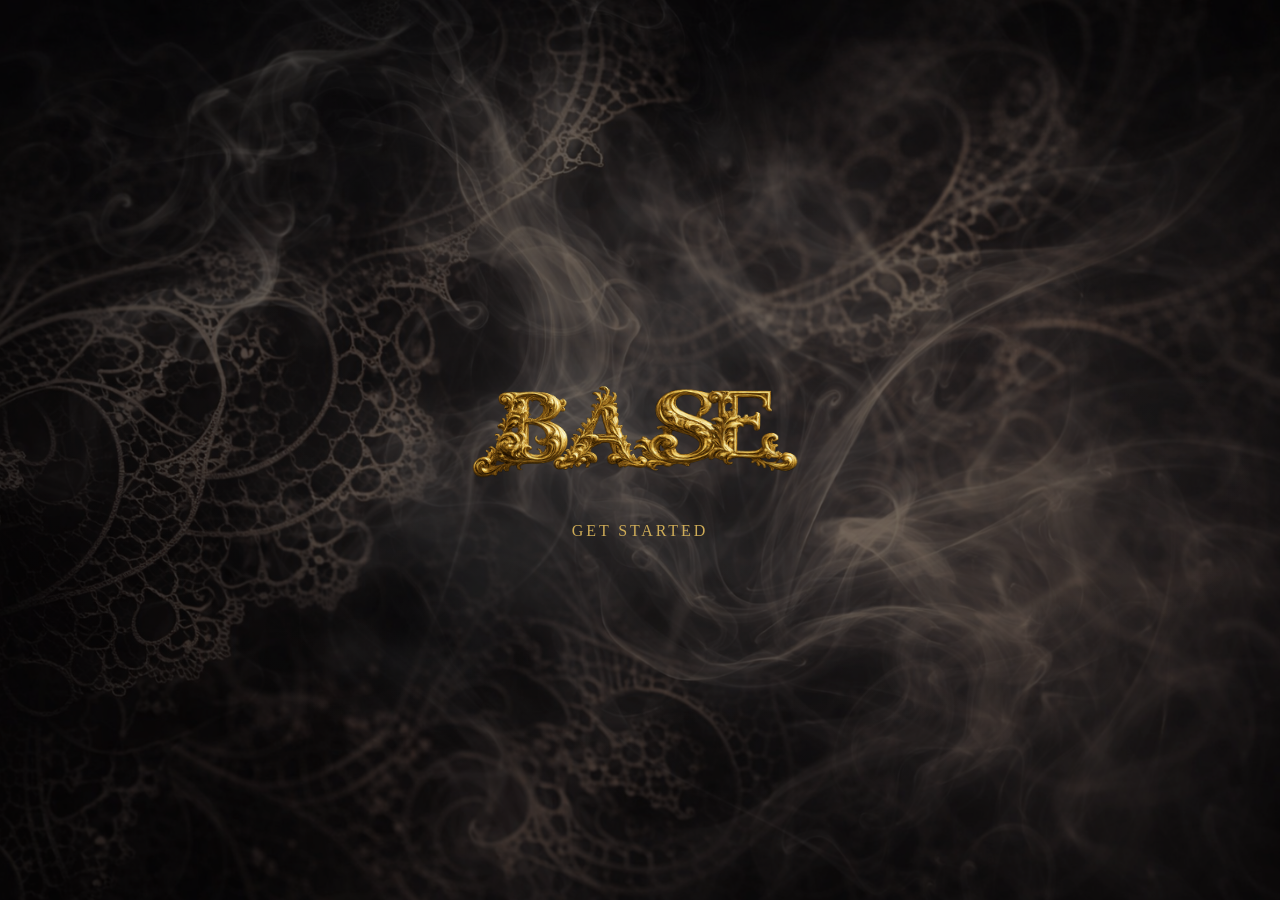
<file: index.html>
<!doctype html>
<html lang="en">
  <head>
    <meta charset="UTF-8" />
    <meta name="viewport" content="width=device-width, initial-scale=1.0" />
    <meta name="theme-color" content="#050507" />
    <title>BASE</title>

    <link rel="stylesheet" href="/styles.css?v=20260126-final6" />

    <!-- Preload (prevents flash / broken icons) -->
    <link rel="preload" as="image" href="/assets/base/b.png" />
    <link rel="preload" as="image" href="/assets/base/a.png" />
    <link rel="preload" as="image" href="/assets/base/s.png" />
    <link rel="preload" as="image" href="/assets/base/e.png" />
  </head>

  <body class="preload">
    <main class="hero">
      <div class="hero-inner">
        <div class="logo" aria-label="BASE">
          <div class="slot" style="--delay:0ms;   --x0:-330px; --x1:-120px; --y:6px;">
            <img class="glyph" src="/assets/base/b.png" alt="B" width="96" height="96" decoding="async" loading="eager" />
          </div>

          <div class="slot" style="--delay:180ms; --x0:-110px; --x1:-40px;">
            <img class="glyph" src="/assets/base/a.png" alt="A" width="96" height="96" decoding="async" loading="eager" />
          </div>

          <div class="slot" style="--delay:360ms; --x0:110px;  --x1:40px;">
            <img class="glyph" src="/assets/base/s.png" alt="S" width="96" height="96" decoding="async" loading="eager" />
          </div>

          <div class="slot" style="--delay:540ms; --x0:318px;  --x1:108px; --s:1.065;">
            <img class="glyph" src="/assets/base/e.png" alt="E" width="96" height="96" decoding="async" loading="eager" />
          </div>
        </div>

        <!-- ✅ Safari-safe: real navigation to ornate home (/app/) -->
        <button class="cta" type="button" id="goApp">Get Started</button>
      </div>
    </main>

    <script>
      (function () {
        const images = Array.from(document.querySelectorAll(".glyph"));

        const waitForImg = (img) => {
          if (img.complete && img.naturalWidth > 0) return Promise.resolve();
          if (img.decode) return img.decode().catch(() => {});
          return new Promise((resolve) => {
            img.onload = img.onerror = resolve;
          });
        };

        Promise.all(images.map(waitForImg)).then(() => {
          document.body.classList.add("ready");
          document.body.classList.remove("preload");
        });

        // ✅ Prevent Safari weird “reload same doc” / double-tap issues
        const btn = document.getElementById("goApp");
        let navigating = false;

        if (btn) {
          btn.addEventListener("click", () => {
            if (navigating) return;
            navigating = true;

            // visual tiny feedback (no style change, just disables re-click)
            btn.setAttribute("disabled", "disabled");

            // hard navigate to ornate home
            window.location.href = "/app/";
          });
        }
      })();
    </script>
  </body>
</html>
</file>
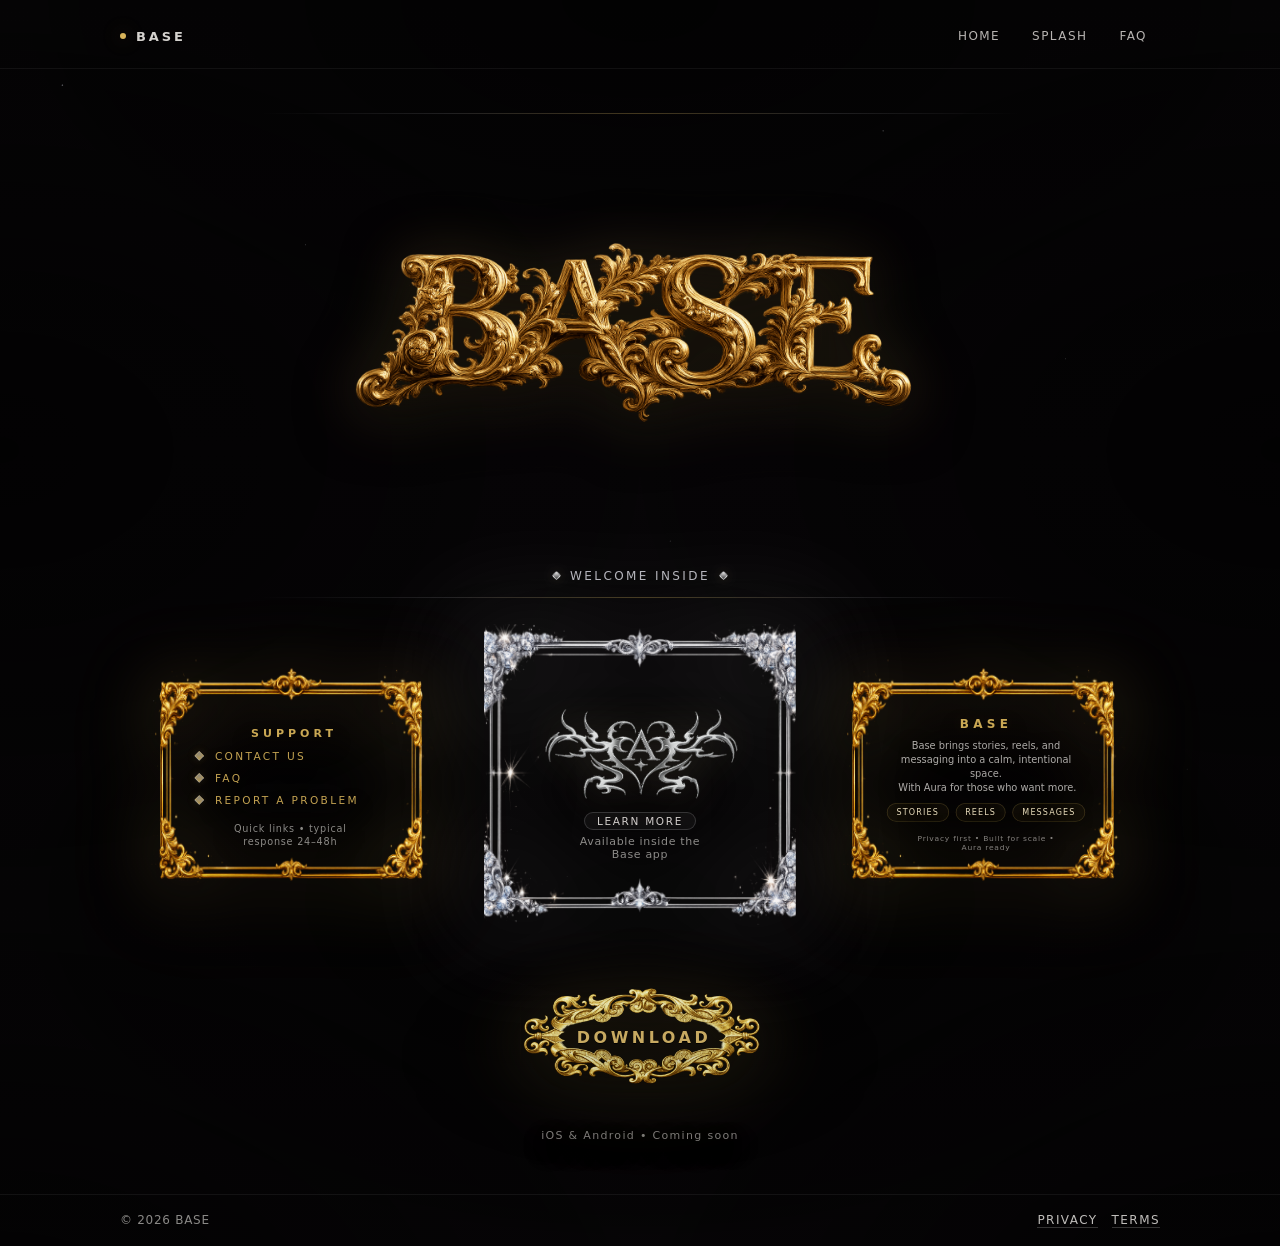
<file: app/index.html>
<!-- app/index.html -->
<!doctype html>
<html lang="en">
<head>
  <meta charset="utf-8" />
  <meta name="viewport" content="width=device-width, initial-scale=1" />
  <title>BASE — Inside</title>
  <link rel="stylesheet" href="/app.css" />

  <!-- ✅ Cursor preload (matches app.css assets) -->
  <link rel="preload" as="image" href="/assets/cursors/cursor-base-gold-32.png" />
  <link rel="preload" as="image" href="/assets/cursors/cursor-base-gold-64.png" />
</head>

<body>
  <div class="wrap">
    <header class="top">
      <div class="top-inner">
        <a class="brand" href="/app/" aria-label="BASE Home">
          <span class="brand-dot" aria-hidden="true"></span>
          <span class="brand-text">BASE</span>
        </a>

        <nav class="nav" aria-label="Primary">
          <a href="/app/">HOME</a>
          <a href="/">SPLASH</a>
          <a href="/pages/support/faq.html">FAQ</a>
        </nav>
      </div>
    </header>

    <main class="content">
      <section class="mast">
        <div class="mast-inner">
          <div class="orn-rule" aria-hidden="true"></div>

          <div class="wordmark-wrap" aria-label="BASE">
            <img class="wordmark" src="/assets/base-wordmark.png" alt="BASE" />
          </div>

          <div class="subline">
            <span class="gem" aria-hidden="true"></span>
            <span class="subline-text">WELCOME INSIDE</span>
            <span class="gem" aria-hidden="true"></span>
          </div>

          <div class="orn-rule" aria-hidden="true"></div>
        </div>
      </section>

      <div class="grid">
        <!-- SECTION 01 — Support Links -->
        <div class="card card--gold">
          <div class="card-frame" aria-hidden="true"></div>

          <nav class="section01" aria-label="Support links">
            <ul class="section01-list">
              <li>
                <a class="section01-a"
                   href="mailto:support@baseofficial.net?subject=Base%20Support">
                  CONTACT US
                </a>
              </li>

              <li>
                <a class="section01-a" href="/pages/support/faq.html">FAQ</a>
              </li>

              <li>
                <a class="section01-a"
                   href="mailto:support@baseofficial.net?subject=Base%20Bug%20Report">
                  REPORT A PROBLEM
                </a>
              </li>
            </ul>
          </nav>
        </div>

        <!-- 🌑 AURA HERO (homepage only, no text block) -->
        <div class="card card--diamond card--aura">
          <div class="card-frame" aria-hidden="true"></div>

          <div class="aura-hero">
            <div class="aura-mark-wrap" aria-hidden="true">
              <img
                class="aura-mark"
                src="/assets/aura/aura-mark.png"
                alt="Aura"
                onerror="this.style.display='none'"
              />
            </div>

            <div class="aura-actions">
              <!-- ✅ FIX: point to the real file -->
              <a class="btn btn--ghost" id="auraLearnMore" href="/pages/aura/index.html">
                LEARN MORE
              </a>
            </div>

            <div class="aura-footnote">
              Available inside the Base app
            </div>
          </div>
        </div>

        <!-- SECTION 03 — Base Platform -->
        <div class="card card--gold">
          <div class="card-frame" aria-hidden="true"></div>

          <section class="section03" aria-label="Base platform overview">
            <div class="section03-eyebrow">BASE</div>

            <p class="section03-copy">
              Base brings stories, reels, and messaging into a calm, intentional space.
              <span class="section03-keep">With Aura for those who want more.</span>
            </p>

            <div class="section03-pills">
              <span class="section03-pill">STORIES</span>
              <span class="section03-pill">REELS</span>
              <span class="section03-pill">MESSAGES</span>
            </div>

            <div class="section03-foot">
              Privacy first • Built for scale • Aura ready
            </div>
          </section>
        </div>
      </div>

      <!-- DOWNLOAD -->
      <div class="download-wrap" aria-label="Download Base">
        <a
          class="download-btn"
          href="https://baseofficial.net"
          target="_blank"
          rel="noopener noreferrer"
        >
          <span class="download-label">DOWNLOAD BASE</span>
        </a>

        <div class="download-sub">
          iOS & Android • Coming soon
        </div>
      </div>
    </main>

    <footer class="footer">
      <div class="footer-inner">
        <div class="fine">© <span id="y"></span> BASE</div>
        <div class="links">
          <a href="/privacy.html">PRIVACY</a>
          <a href="/terms.html">TERMS</a>
        </div>
      </div>
    </footer>
  </div>

  <script>
    document.getElementById("y").textContent = new Date().getFullYear();
  </script>
</body>
</html>
</file>
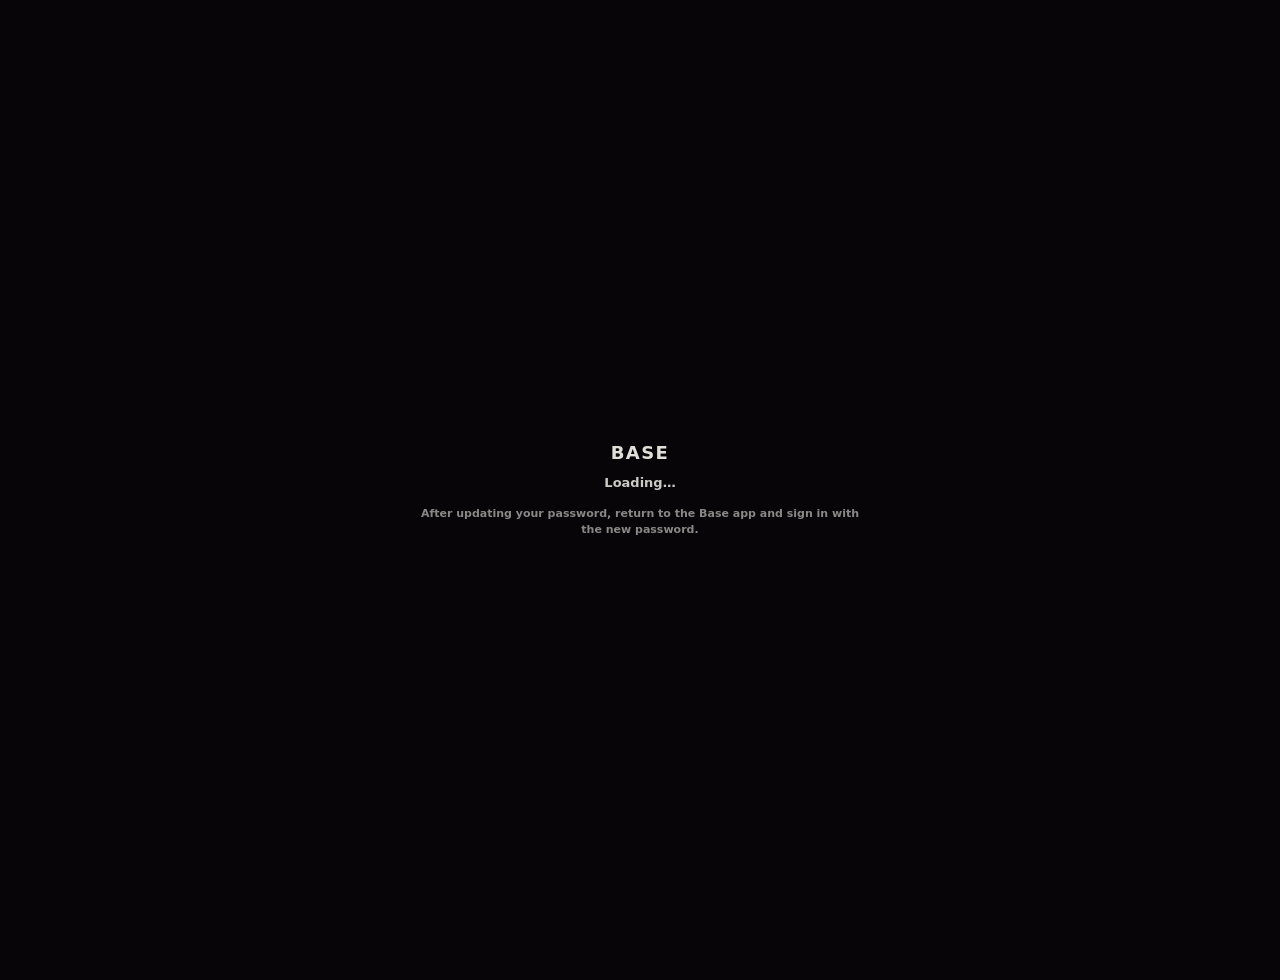
<file: reset-password/index.html>
<!doctype html>
<html lang="en">
  <head>
    <meta charset="utf-8" />
    <meta name="viewport" content="width=device-width, initial-scale=1" />
    <title>Reset password • Base</title>
  </head>

  <body style="margin:0; font-family: system-ui, -apple-system, Segoe UI, Roboto, Arial; background:#070507; color:rgba(245,242,238,.92);">
    <div style="min-height:100vh; display:flex; align-items:center; justify-content:center; padding:40px;">
      <div style="width:100%; max-width:440px; text-align:center;">
        <div style="font-size:18px; font-weight:900; letter-spacing:.08em;">BASE</div>
        <div id="status" style="margin-top:12px; font-size:13px; font-weight:800; opacity:.9;">
          Loading…
        </div>

        <div id="panel" style="display:none; margin-top:18px; text-align:left; background:rgba(255,255,255,.06); border:1px solid rgba(255,255,255,.12); border-radius:16px; padding:14px;">
          <label style="display:block; font-size:12px; font-weight:800; opacity:.8;">New password</label>
          <input id="pw1" type="password" autocomplete="new-password"
            style="margin-top:8px; width:100%; box-sizing:border-box; padding:12px 12px; border-radius:14px; border:1px solid rgba(255,255,255,.14); background:rgba(0,0,0,.35); color:rgba(245,242,238,.92); outline:none;" />

          <label style="display:block; margin-top:12px; font-size:12px; font-weight:800; opacity:.8;">Confirm password</label>
          <input id="pw2" type="password" autocomplete="new-password"
            style="margin-top:8px; width:100%; box-sizing:border-box; padding:12px 12px; border-radius:14px; border:1px solid rgba(255,255,255,.14); background:rgba(0,0,0,.35); color:rgba(245,242,238,.92); outline:none;" />

          <button id="submit"
            style="margin-top:14px; width:100%; padding:12px 14px; border-radius:14px; border:1px solid rgba(255,255,255,.16); background:rgba(255,255,255,.10); color:rgba(245,242,238,.92); font-weight:900; font-size:13px;">
            Update password
          </button>

          <div id="err" style="display:none; margin-top:10px; font-size:12px; font-weight:800; color:#ff4d6d; line-height:1.35;"></div>
          <div id="ok" style="display:none; margin-top:10px; font-size:12px; font-weight:800; color:rgba(180,255,220,.95); line-height:1.35;"></div>
        </div>

        <div style="margin-top:16px; font-size:11px; font-weight:700; opacity:.6; line-height:1.45;">
          After updating your password, return to the Base app and sign in with the new password.
        </div>
      </div>
    </div>

    <!-- Supabase JS (browser) -->
    <script type="module">
      import { createClient } from "https://esm.sh/@supabase/supabase-js@2";

      // 🔐 IMPORTANT: put your PUBLIC values here (same as EXPO_PUBLIC ones)
      const SUPABASE_URL = "https://ifrrhkhyqeabwynkewhj.supabase.co";
      const SUPABASE_ANON_KEY = "eyJhbGciOiJIUzI1NiIsInR5cCI6IkpXVCJ9.eyJpc3MiOiJzdXBhYmFzZSIsInJlZiI6ImlmcnJoa2h5cWVhYnd5bmtld2hqIiwicm9sZSI6ImFub24iLCJpYXQiOjE3NTk5MzYzOTksImV4cCI6MjA3NTUxMjM5OX0.zVxbY7ifaUcHrzb_xSawGYAmQGWVh3M4c9wToXrfMl0";

      const supabase = createClient(SUPABASE_URL, SUPABASE_ANON_KEY);

      const statusEl = document.getElementById("status");
      const panelEl = document.getElementById("panel");
      const errEl = document.getElementById("err");
      const okEl = document.getElementById("ok");

      function showErr(msg) {
        errEl.style.display = "block";
        errEl.textContent = msg;
        okEl.style.display = "none";
      }

      function showOk(msg) {
        okEl.style.display = "block";
        okEl.textContent = msg;
        errEl.style.display = "none";
      }

      function getParam(name) {
        const u = new URL(window.location.href);
        const hash = new URLSearchParams((u.hash || "").replace(/^#/, ""));
        const q = u.searchParams;
        return hash.get(name) || q.get(name);
      }

      async function bootstrapSession() {
        // Newer Supabase: `code=...`
        const code = getParam("code");

        // Older recovery flow: access/refresh tokens
        const access_token = getParam("access_token");
        const refresh_token = getParam("refresh_token");

        if (code) {
          const { data, error } = await supabase.auth.exchangeCodeForSession(code);
          if (error) throw error;
          return data?.session ?? null;
        }

        if (access_token && refresh_token) {
          const { data, error } = await supabase.auth.setSession({ access_token, refresh_token });
          if (error) throw error;
          return data?.session ?? null;
        }

        throw new Error("Missing reset token in the link. Please request a new password reset email.");
      }

      try {
        statusEl.textContent = "Verifying your reset link…";
        await bootstrapSession();

        statusEl.textContent = "Set a new password";
        panelEl.style.display = "block";
      } catch (e) {
        statusEl.textContent = "This reset link is not valid.";
        panelEl.style.display = "none";
        showErr(e?.message || "Please request a new reset email.");
      }

      document.getElementById("submit").addEventListener("click", async () => {
        errEl.style.display = "none";
        okEl.style.display = "none";

        const pw1 = document.getElementById("pw1").value.trim();
        const pw2 = document.getElementById("pw2").value.trim();

        if (!pw1 || pw1.length < 8) return showErr("Password must be at least 8 characters.");
        if (pw1 !== pw2) return showErr("Passwords do not match.");

        statusEl.textContent = "Updating password…";

        const { error } = await supabase.auth.updateUser({ password: pw1 });
        if (error) {
          statusEl.textContent = "Set a new password";
          return showErr(error.message || "Could not update password.");
        }

        statusEl.textContent = "Password updated ✅";
        showOk("Success! You can close this page and sign in on the Base app with your new password.");
      });
    </script>
  </body>
</html>
</file>
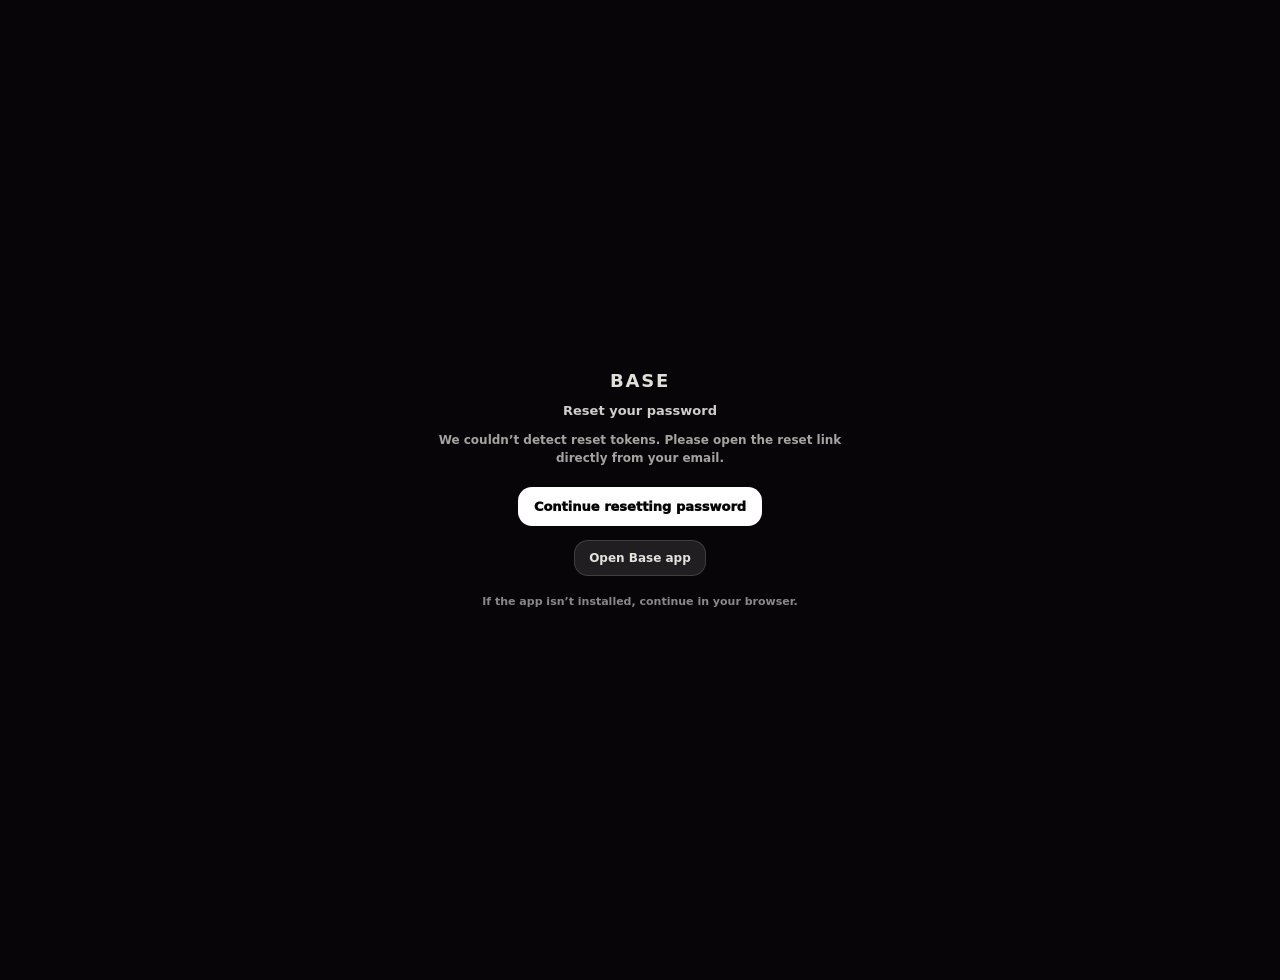
<file: reset/index.html>
<!doctype html>
<html lang="en">
  <head>
    <meta charset="utf-8" />
    <meta name="viewport" content="width=device-width, initial-scale=1" />
    <title>Reset password • Base</title>
    <meta name="color-scheme" content="dark" />
  </head>

  <body
    style="
      margin: 0;
      font-family: system-ui, -apple-system, Segoe UI, Roboto, Arial;
      background: #070507;
      color: rgba(245, 242, 238, 0.92);
    "
  >
    <div
      style="
        min-height: 100vh;
        display: flex;
        align-items: center;
        justify-content: center;
        padding: 40px 18px;
        text-align: center;
      "
    >
      <div style="max-width: 420px; width: 100%;">
        <div style="font-size:18px; font-weight:900; letter-spacing:.10em;">
          BASE
        </div>

        <div
          id="title"
          style="margin-top:12px; font-size:13px; font-weight:900; opacity:.92;"
        >
          Reset your password
        </div>

        <div
          id="sub"
          style="margin-top:14px; font-size:12px; font-weight:800; opacity:.72; line-height:1.45;"
        >
          Continue below to finish resetting your password.
        </div>

        <!-- PRIMARY (REAL APP SAFE) -->
        <a
          id="continueWeb"
          href="#"
          style="
            display:inline-block;
            margin-top:20px;
            padding:12px 16px;
            border-radius:14px;
            background:#ffffff;
            color:#070507;
            text-decoration:none;
            font-weight:950;
            font-size:13px;
          "
        >
          Continue resetting password
        </a>

        <!-- OPTIONAL (REAL BUILDS ONLY, SAFE TO SHOW) -->
        <div style="margin-top:14px;">
          <a
            id="openApp"
            href="#"
            style="
              display:inline-block;
              padding:10px 14px;
              border-radius:14px;
              background:rgba(255,255,255,.10);
              color:rgba(245,242,238,.92);
              text-decoration:none;
              font-weight:900;
              font-size:12px;
              border:1px solid rgba(255,255,255,.14);
            "
          >
            Open Base app
          </a>
        </div>

        <div
          style="
            margin-top:18px;
            font-size:11px;
            font-weight:800;
            opacity:.60;
            line-height:1.4;
          "
        >
          If the app isn’t installed, continue in your browser.
        </div>
      </div>
    </div>

    <script>
      // Preserve ALL Supabase recovery params exactly as sent
      const url = new URL(window.location.href);
      const hash = url.hash || "";
      const search = url.search || "";

      // ✅ Web-first reset (this is what real apps do for safety)
      // This page should contain the actual "new password" form
      const webResetUrl = "/reset-password" + search + hash;

      // ✅ Native deep link (ONLY works in real builds, not Expo Go)
      const appUrl = "base://reset" + search + hash;

      document.getElementById("continueWeb").href = webResetUrl;
      document.getElementById("openApp").href = appUrl;

      // Gentle UX guard
      if (!hash && !search) {
        document.getElementById("sub").textContent =
          "We couldn’t detect reset tokens. Please open the reset link directly from your email.";
      }
    </script>
  </body>
</html>
</file>
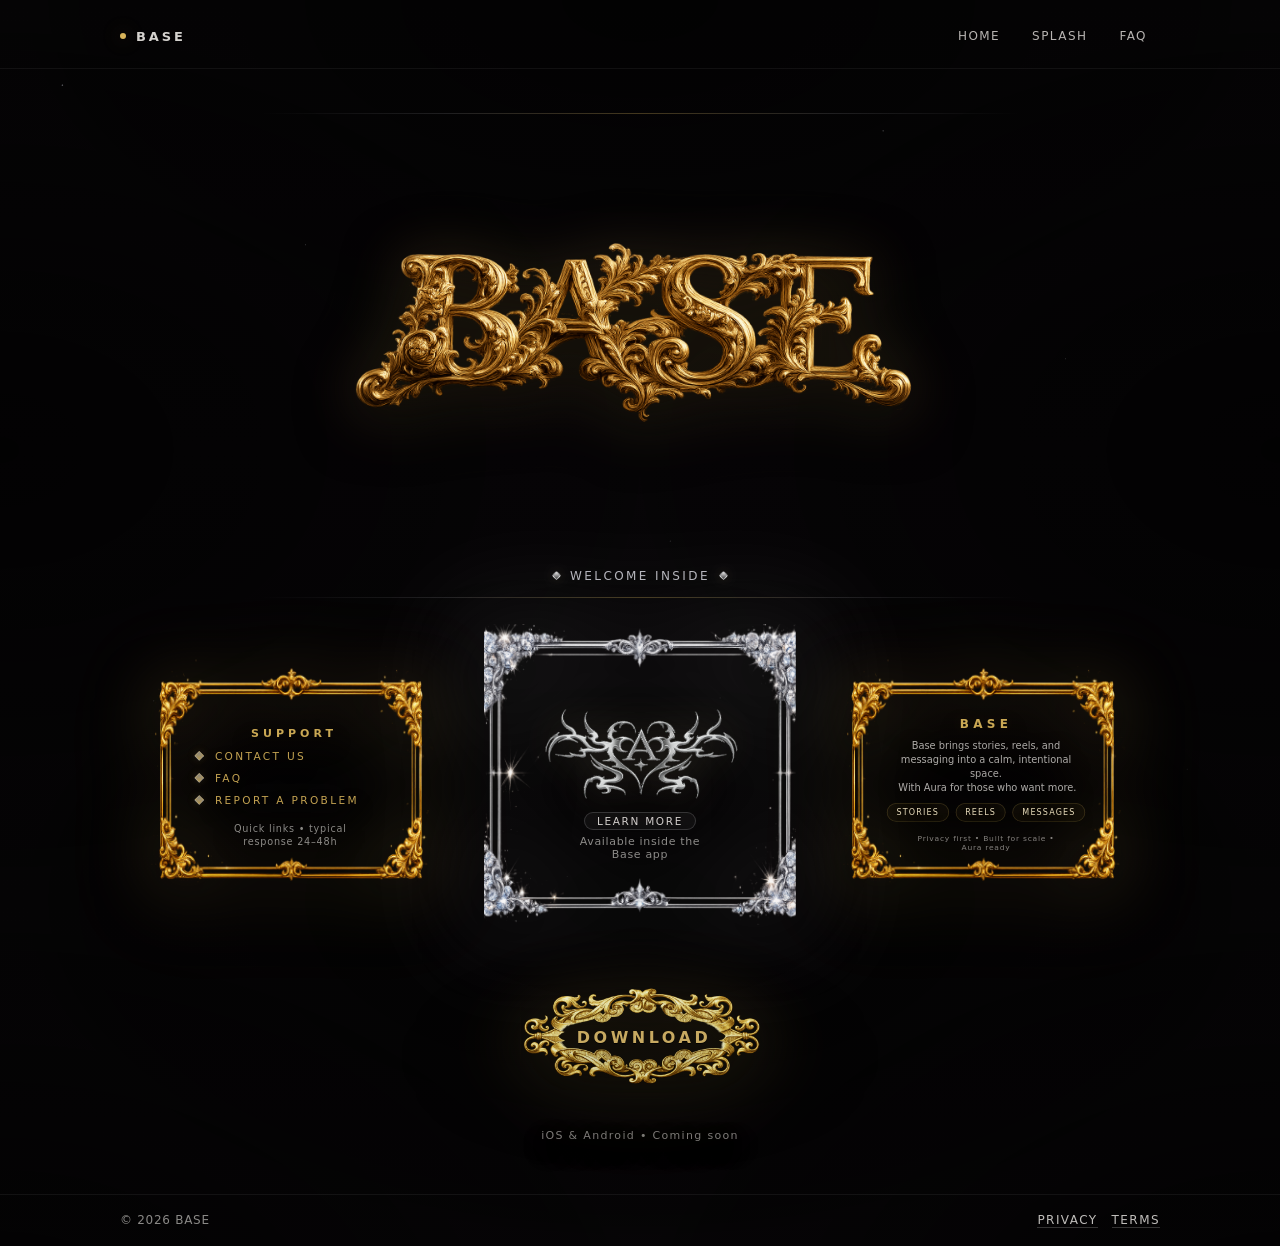
<file: pages/aura/index.html>
<!doctype html>
<html lang="en">
<head>
  <meta charset="utf-8" />
  <meta name="viewport" content="width=device-width, initial-scale=1" />
  <title>BASE — Inside</title>

  <link rel="stylesheet" href="/app.css" />

  <!-- Cursor preload -->
  <link rel="preload" as="image" href="/assets/cursors/cursor-base-gold-32.png" />
  <link rel="preload" as="image" href="/assets/cursors/cursor-base-gold-64.png" />
</head>

<body>
  <div class="wrap">

    <!-- ================= HEADER ================= -->
    <header class="top">
      <div class="top-inner">
        <a class="brand" href="/app/" aria-label="BASE Home">
          <span class="brand-dot" aria-hidden="true"></span>
          <span class="brand-text">BASE</span>
        </a>

        <nav class="nav" aria-label="Primary">
          <a href="/app/">HOME</a>
          <a href="/">SPLASH</a>
          <a href="/pages/support/faq.html">FAQ</a>
        </nav>
      </div>
    </header>

    <!-- ================= MAIN ================= -->
    <main class="content">

      <!-- Mast -->
      <section class="mast">
        <div class="mast-inner">
          <div class="orn-rule" aria-hidden="true"></div>

          <div class="wordmark-wrap" aria-label="BASE">
            <img
              class="wordmark"
              src="/assets/base-wordmark.png"
              alt="BASE"
            />
          </div>

          <div class="subline">
            <span class="gem" aria-hidden="true"></span>
            <span class="subline-text">WELCOME INSIDE</span>
            <span class="gem" aria-hidden="true"></span>
          </div>

          <div class="orn-rule" aria-hidden="true"></div>
        </div>
      </section>

      <!-- Cards grid -->
      <div class="grid">

        <!-- SUPPORT -->
        <div class="card card--gold">
          <div class="card-frame" aria-hidden="true"></div>

          <nav class="section01" aria-label="Support links">
            <ul class="section01-list">
              <li>
                <a class="section01-a"
                   href="mailto:support@baseofficial.net?subject=Base%20Support">
                  CONTACT US
                </a>
              </li>

              <li>
                <a class="section01-a" href="/pages/support/faq.html">
                  FAQ
                </a>
              </li>

              <li>
                <a class="section01-a"
                   href="mailto:support@baseofficial.net?subject=Base%20Bug%20Report">
                  REPORT A PROBLEM
                </a>
              </li>
            </ul>
          </nav>
        </div>

        <!-- AURA HERO -->
        <div class="card card--diamond card--aura">
          <div class="card-frame" aria-hidden="true"></div>

          <div class="aura-hero">
            <div class="aura-mark-wrap" aria-hidden="true">
              <img
                class="aura-mark"
                src="/assets/aura/aura-mark.png"
                alt="Aura"
                onerror="this.style.display='none'"
              />
            </div>

            <div class="aura-actions">
              <a class="btn btn--ghost" href="/pages/aura/">
                LEARN MORE
              </a>
            </div>

            <div class="aura-footnote">
              Available inside the Base app
            </div>
          </div>
        </div>

        <!-- BASE PLATFORM -->
        <div class="card card--gold">
          <div class="card-frame" aria-hidden="true"></div>

          <section class="section03" aria-label="Base platform overview">
            <div class="section03-eyebrow">BASE</div>

            <p class="section03-copy">
              Base brings stories, reels, and messaging into a calm, intentional space.
              <span class="section03-keep">With Aura for those who want more.</span>
            </p>

            <div class="section03-pills">
              <span class="section03-pill">STORIES</span>
              <span class="section03-pill">REELS</span>
              <span class="section03-pill">MESSAGES</span>
            </div>

            <div class="section03-foot">
              Privacy first • Built for scale • Aura ready
            </div>
          </section>
        </div>

      </div>

      <!-- DOWNLOAD -->
      <div class="download-wrap" aria-label="Download Base">
        <a
          class="download-btn"
          href="https://baseofficial.net"
          target="_blank"
          rel="noopener noreferrer"
        >
          <span class="download-label">DOWNLOAD BASE</span>
        </a>

        <div class="download-sub">
          iOS & Android • Coming soon
        </div>
      </div>

    </main>

    <!-- ================= FOOTER ================= -->
    <footer class="footer">
      <div class="footer-inner">
        <div class="fine">© <span id="y"></span> BASE</div>

        <div class="links">
          <a href="/privacy.html">PRIVACY</a>
          <a href="/terms.html">TERMS</a>
        </div>
      </div>
    </footer>

  </div>

  <script>
    document.getElementById("y").textContent =
      new Date().getFullYear();
  </script>
</body>
</html>
</file>
<file: styles.css>
/* =========================
   BASE HOMEPAGE — SAFARI + CHROME SAFE
   - No stacking
   - Fly 1-by-1
   - Then squeeze
   - No broken-image flash
   - Phone-safe spread (clamped so it never goes off-screen)
   - CTA works as <a> OR <button> (no visual change)
   ========================= */

:root {
  --fly-dur: 950ms;
  --hold-after-fly: 650ms;
  --squeeze-dur: 900ms;

  /* Desktop default (overridden responsively below) */
  --logo-height: 88px;

  /* Safe max spread distance */
  --x-max: clamp(110px, 38vw, 330px);

  --cta-delay: calc(
    540ms +
    var(--fly-dur) +
    var(--hold-after-fly) +
    var(--squeeze-dur) +
    160ms
  );
}

* { box-sizing: border-box; }
html, body { height: 100%; }

body {
  margin: 0;
  background: #050507;
  overflow: hidden;
  color: #fff;
  position: relative;

  background-image:
    radial-gradient(1200px 600px at 50% 45%, rgba(255,255,255,.06), transparent 60%),
    radial-gradient(900px 500px at 55% 55%, rgba(255,255,255,.04), transparent 65%),
    url("/assets/baselace-srgb.png");
  background-size: cover;
  background-position: center;
}

body::after {
  content:"";
  position:absolute;
  inset:0;
  background:rgba(0,0,0,.55);
  pointer-events:none;
}

.hero {
  height:100%;
  display:grid;
  place-items:center;
  position:relative;
  z-index:1;
}

.hero-inner {
  display:flex;
  flex-direction:column;
  align-items:center;

  /* ✅ mobile-friendly centering + safe padding */
  width: min(92vw, 720px);
  padding: 0 14px;
}

.logo {
  position:relative;
  height:140px;
  width:100%;
  max-width: min(520px, 92vw);
  margin: 0 auto;
}

/* SLOT (ALWAYS spread immediately via --x0, never stacked) */
.slot {
  position:absolute;
  left:50%;
  top:50%;

  /* ✅ Clamp spread so it never goes off-screen on phones */
  transform:
    translate3d(-50%,-50%,0)
    translate3d(
      clamp(calc(var(--x-max) * -1), var(--x0), var(--x-max)),
      var(--y,0px),
      0
    );

  will-change: transform;
}

/* LETTER */
.glyph {
  height:var(--logo-height);
  opacity:0;
  transform:translate3d(0,60px,0) scale(var(--s,1));
  filter:blur(14px);

  /* ✅ Prevent Chrome broken-image icons flash */
  visibility: hidden;
}

/* ✅ Only paint glyphs once loaded/decoded */
body.ready .glyph {
  visibility: visible;
}

/* 🔒 BLOCK animations until images are ready */
.preload .slot,
.preload .glyph,
.preload .cta {
  animation: none !important;
}

/* Fly in one-by-one (NO X movement here) */
.slot .glyph {
  animation: fly-in var(--fly-dur) cubic-bezier(.2,.9,.25,1) forwards;
  animation-delay: var(--delay);
}

/* Squeeze (X movement happens ONLY here, later) */
.slot {
  animation: squeeze var(--squeeze-dur) cubic-bezier(.22,1,.36,1) forwards;
  animation-delay: calc(540ms + var(--fly-dur) + var(--hold-after-fly));
}

/* CTA (works for <a class="cta"> OR <button class="cta">) */
.cta,
button.cta {
  margin-top:22px;
  font-size:17px;
  letter-spacing:.18em;
  text-transform:uppercase;
  text-decoration:none;
  color:#d7b35a;
  opacity:0;
  transform:translateY(6px);
  animation: cta-in .42s ease forwards;
  animation-delay: var(--cta-delay);

  /* ✅ button reset (keeps same visual) */
  -webkit-appearance: none;
  appearance: none;
  border: none;
  background: transparent;
  padding: 0;
  cursor: pointer;
  font: inherit;
}

/* Optional: nicer tap highlight */
button.cta { -webkit-tap-highlight-color: transparent; }

/* Keyframes */
@keyframes fly-in {
  0%   { opacity:0; transform:translateY(70px) scale(var(--s,1)); filter:blur(16px); }
  55%  { opacity:1; transform:translateY(-8px) scale(calc(var(--s,1)*1.02)); filter:blur(4px); }
  100% { opacity:1; transform:translateY(0) scale(var(--s,1)); filter:none; }
}

@keyframes squeeze {
  to {
    transform:
      translate3d(-50%,-50%,0)
      translate3d(
        clamp(calc(var(--x-max) * -1), var(--x1), var(--x-max)),
        var(--y,0px),
        0
      );
  }
}

@keyframes cta-in {
  to { opacity:.95; transform:none; }
}

/* =========================
   MOBILE RESPONSIVE POLISH
   (no animation timing changes)
   ========================= */

@media (max-width: 520px){
  :root{
    /* ✅ scale letters down smoothly */
    --logo-height: clamp(54px, 14vw, 78px);

    /* ✅ tighter safe max travel on small screens */
    --x-max: clamp(86px, 30vw, 190px);
  }

  .logo{
    height: clamp(110px, 26vw, 140px);
    max-width: min(360px, 92vw);
  }

  .cta,
  button.cta{
    margin-top: 18px;
    font-size: 14px;
    letter-spacing: .16em;
    padding-bottom: env(safe-area-inset-bottom);
  }
}

/* slightly larger phones / small tablets */
@media (min-width: 521px) and (max-width: 820px){
  :root{
    --logo-height: clamp(68px, 9.8vw, 88px);
    --x-max: clamp(110px, 34vw, 260px);
  }

  .logo{
    max-width: min(460px, 92vw);
  }
}
</file>
<file: app.css>
/* app.css */
:root{
  /* Core */
  --bg:#070507;
  --ink:#0f0607;
  --text: rgba(245,242,238,.94);
  --soft: rgba(245,242,238,.74);

  /* Metals + gems */
  --gold: #d7b35a;
  --gold2: rgba(215,179,90,.38);

  --silver: rgba(235,235,245,.86);
  --silver2: rgba(235,235,245,.30);

  --ruby: #b41b2a;
  --ruby2: rgba(180,27,42,.32);

  /* Layout */
  --max: 1040px;

  /* ✅ Frame paths (PNGs) */
  --frame-gold: url("./assets/frames/frame-gold-full.png");
  --frame-diamond: url("./assets/frames/frame-diamond-full.png");
  --frame-download: url("./assets/frames/download-frame-gold.png");

  /* ✅ Cursor assets (Chrome-safe sizes) */
  --cursor-gold-32: url("./assets/cursors/cursor-base-gold-32.png");
  --cursor-gold-64: url("./assets/cursors/cursor-base-gold-64.png");

  /* ✅ Aura icon tuning */
  --aura-scale: 1.38;
  --aura-nudge-x: 0px;

  /* ✅ Section 01 grey microcopy nudge (left = negative) */
  --section01-micro-nudge-x: -4px;

  /* ✅ Section 03 fit + alignment + size */
  --section03-scale: .82;
  --section03-nudge-y: -10px;

  /* ✅ IMPORTANT: compensate eyebrow size so it matches SUPPORT after scaling */
  --section03-eyebrow-size: 14.65px; /* 14.65 * .82 ≈ 12px */

  /* ✅ DOWNLOAD text optical centering (PNG is slightly off-center) */
  --download-text-nudge-x: 4px;
  --download-text-nudge-y: -1px;
}

*{ box-sizing:border-box; }
html,body{ height:100%; }

/* =========================
   ✅ ORNATE GOLD CURSOR (GLOBAL)
   ========================= */
html, body{
  cursor:
    -webkit-image-set(
      var(--cursor-gold-32) 1x,
      var(--cursor-gold-64) 2x
    ) 2 2,
    auto;
}

/* Clickable pointer feedback */
a, button, [role="button"], .btn, .download-btn, .section01-a{
  cursor:
    -webkit-image-set(
      var(--cursor-gold-32) 1x,
      var(--cursor-gold-64) 2x
    ) 2 2,
    pointer;
}

/* Text cursor where typing happens */
input, textarea, [contenteditable="true"]{
  cursor: text;
}

/* =========================
   ✅ GLOBAL LINK RESET
   ========================= */
a,
a:visited,
a:hover,
a:active,
a:focus{
  color: inherit;
  text-decoration: none;
  outline: none;
}
a{ -webkit-text-fill-color: currentColor; }

body{
  margin:0;
  color:var(--text);
  font-family: ui-sans-serif, system-ui, -apple-system, Segoe UI, Roboto, Helvetica, Arial;

  background:
    radial-gradient(1200px 820px at 0% 50%, rgba(0,0,0,.66), transparent 60%),
    radial-gradient(1200px 820px at 100% 50%, rgba(0,0,0,.66), transparent 60%),
    radial-gradient(1200px 640px at 50% 0%, rgba(0,0,0,.56), transparent 60%),
    radial-gradient(1200px 640px at 50% 100%, rgba(0,0,0,.56), transparent 60%),
    linear-gradient(180deg, #050405 0%, #070507 50%, #050405 100%);
  overflow-x:hidden;
}

/* ✨ Diamond dust (background only) */
body::before{
  content:"";
  position:fixed;
  inset:-120px;
  pointer-events:none;
  background:
    radial-gradient(2px 2px at 12% 18%, var(--silver), transparent 60%),
    radial-gradient(1.5px 1.5px at 28% 32%, rgba(235,235,245,.45), transparent 60%),
    radial-gradient(2px 2px at 66% 22%, rgba(235,235,245,.48), transparent 60%),
    radial-gradient(1.5px 1.5px at 78% 42%, rgba(235,235,245,.38), transparent 60%),
    radial-gradient(2px 2px at 52% 58%, rgba(235,235,245,.28), transparent 60%),
    radial-gradient(2px 2px at 18% 72%, rgba(235,235,245,.22), transparent 60%),
    radial-gradient(1.5px 1.5px at 86% 78%, rgba(235,235,245,.20), transparent 60%);
  opacity:.52;
  filter: blur(.2px);
  animation: twinkle 6s ease-in-out infinite;
}

@keyframes twinkle{
  0%,100%{ opacity:.40; transform: translateY(0); }
  50%{ opacity:.70; transform: translateY(-6px); }
}

.wrap{
  min-height:100vh;
  display:flex;
  flex-direction:column;
}

/* ===== Top bar ===== */
.top{
  position:sticky;
  top:0;
  z-index:10;
  padding:18px 18px 14px;

  backdrop-filter: none !important;
  -webkit-backdrop-filter: none !important;
  background: transparent !important;
  border-bottom: 1px solid rgba(255,255,255,.06);
}

.top-inner{
  max-width:var(--max);
  margin:0 auto;
  display:flex;
  align-items:center;
  justify-content:space-between;
  gap:12px;
}

.brand{
  display:flex;
  align-items:center;
  gap:10px;
  text-decoration:none;
}

.brand-dot{
  width:6px;height:6px;border-radius:999px;
  background: var(--gold);
  box-shadow: 0 0 20px var(--gold2);
}

.brand-text{
  font-weight:700;
  letter-spacing:.22em;
  font-size:13px;
  color:var(--text);
  opacity:.92;
}

.nav{
  display:flex;
  gap:6px;
  flex-wrap:wrap;
  justify-content:flex-end;
}

.nav a{
  color:var(--soft);
  text-decoration:none;
  font-size:12px;
  letter-spacing:.12em;
  padding:10px 12px;
  border-radius:12px;
  transition: all .15s ease;
  border:1px solid transparent;
}

.nav a:hover{
  color:var(--text);
  background: rgba(255,255,255,.05);
  border-color: rgba(255,255,255,.10);
}

/* ===== Content ===== */
.content{
  max-width:var(--max);
  width:100%;
  margin:0 auto;
  padding:34px 18px 30px;
  flex:1;
}

.content, .mast, .grid, .wrap{
  background: transparent !important;
  backdrop-filter: none !important;
  -webkit-backdrop-filter: none !important;
  box-shadow: none !important;
}

/* ===== Mast / Wordmark ===== */
.mast{
  margin: 10px auto 26px;
}

.mast-inner{
  display:flex;
  flex-direction:column;
  align-items:center;
  gap:14px;
}

.wordmark-wrap{
  display:flex;
  justify-content:center;
}

.wordmark{
  width: min(640px, 86vw);
  height: auto;
  filter:
    drop-shadow(0 12px 30px rgba(0,0,0,.6))
    drop-shadow(0 0 26px rgba(215,179,90,.18));
}

.orn-rule{
  width:min(760px, 92vw);
  height:1px;
  background: linear-gradient(
    90deg,
    transparent,
    rgba(235,235,245,.12),
    rgba(215,179,90,.30),
    rgba(235,235,245,.12),
    transparent
  );
  box-shadow: 0 0 22px rgba(235,235,245,.12);
}

.subline{
  display:flex;
  align-items:center;
  gap:10px;
}

.subline-text{
  color: rgba(235,235,245,.76);
  letter-spacing:.20em;
  font-size:12px;
  text-transform: uppercase;
}

.gem{
  width:7px;
  height:7px;
  border-radius:2px;
  transform: rotate(45deg);
  background: linear-gradient(135deg, rgba(255,255,255,.95), rgba(255,255,255,.18));
  box-shadow:
    0 0 18px rgba(235,235,245,.22),
    0 0 12px rgba(215,179,90,.14);
  border:1px solid rgba(255,255,255,.22);
}

/* ===== Frames-only grid ===== */
.grid{
  margin-top:26px;
  display:grid;
  grid-template-columns: repeat(3, minmax(0, 1fr));
  gap:34px;
  align-items:stretch;
}

.card{
  position:relative;
  border:none;
  background: transparent;
  border-radius: 22px;

  height: 305px;
  padding: 92px 72px 56px;

  overflow: visible;
  transition: transform .18s ease, filter .18s ease;
}

.card:hover{
  transform: translateY(-3px);
  filter: brightness(1.06);
}

.card-frame{
  position:absolute;
  inset:0;
  pointer-events:none;
  background-repeat:no-repeat;
  background-position:center;
  background-size: 118% 118%;
  opacity:1;
  transform: translateZ(0);
  z-index:0;
}

.card--gold .card-frame{
  background-image: var(--frame-gold);
  filter:
    drop-shadow(0 18px 30px rgba(0,0,0,.55))
    drop-shadow(0 0 34px rgba(215,179,90,.30));
  animation: goldPulse 3.2s ease-in-out infinite;
}

@keyframes goldPulse{
  0%,100%{
    filter:
      drop-shadow(0 18px 30px rgba(0,0,0,.55))
      drop-shadow(0 0 18px rgba(215,179,90,.18));
  }
  50%{
    filter:
      drop-shadow(0 18px 30px rgba(0,0,0,.55))
      drop-shadow(0 0 54px rgba(215,179,90,.40));
  }
}

.card--diamond{
  height: 305px;
  padding: 76px 84px 72px;
}

.card--diamond .card-frame{
  background-image: var(--frame-diamond);
  filter:
    drop-shadow(0 18px 30px rgba(0,0,0,.55))
    drop-shadow(0 0 58px rgba(255,255,255,.34));
  animation: diamondGlow 2.6s ease-in-out infinite;
}

@keyframes diamondGlow{
  0%,100%{
    filter:
      drop-shadow(0 18px 30px rgba(0,0,0,.55))
      drop-shadow(0 0 34px rgba(255,255,255,.22));
  }
  50%{
    filter:
      drop-shadow(0 18px 30px rgba(0,0,0,.55))
      drop-shadow(0 0 92px rgba(255,255,255,.46));
  }
}

.card--diamond::after{
  content:"";
  position:absolute;
  inset:-26px;
  pointer-events:none;
  background:
    radial-gradient(2px 2px at 18% 20%, rgba(255,255,255,.70), transparent 62%),
    radial-gradient(1.5px 1.5px at 72% 28%, rgba(255,255,255,.55), transparent 62%),
    radial-gradient(2px 2px at 82% 70%, rgba(255,255,255,.48), transparent 62%),
    radial-gradient(1.5px 1.5px at 30% 78%, rgba(255,255,255,.38), transparent 62%);
  opacity:.20;
  animation: sparkle 3.6s ease-in-out infinite;
  z-index:1;
}

@keyframes sparkle{
  0%,100%{ opacity:.12; transform: translateY(0); }
  50%{ opacity:.28; transform: translateY(-6px); }
}

/* =========================
   ✅ DOWNLOAD (gold + optical dead center)
   ========================= */
.download-wrap{
  width:100%;
  display:flex;
  flex-direction:column;
  align-items:center;
  justify-content:center;
  margin-top: clamp(18px, 2.6vw, 30px);
  margin-bottom: clamp(10px, 2.2vw, 22px);
}

.download-btn{
  position:relative;
  display:grid;
  place-items:center;

  width: min(760px, calc(100% - 28px));
  height: clamp(120px, 14vw, 160px);

  background-image: var(--frame-download);
  background-repeat:no-repeat;
  background-position:center;
  background-size: contain;

  cursor:pointer;
  -webkit-tap-highlight-color: transparent;

  transform: translateZ(0);
  transition: transform .18s ease, filter .18s ease;

  filter:
    saturate(.82)
    brightness(.95)
    contrast(1.06)
    drop-shadow(0 18px 30px rgba(0,0,0,.62))
    drop-shadow(0 0 28px rgba(215,179,90,.20));
}

/* ✅ subtle inner depth (kept, behind text) */
.download-btn::after{
  content:"";
  position:absolute;
  inset: 18% 16%;
  border-radius: 999px;
  background: radial-gradient(
    60% 120% at 50% 50%,
    rgba(0,0,0,.22),
    rgba(0,0,0,0) 72%
  );
  pointer-events:none;
  opacity:.55;
  z-index:0;
}

/* ✅ REAL label: always gold + optical centering via vars */
.download-btn::before{
  content:"DOWNLOAD";
  position:absolute;
  inset:0;
  display:flex;
  align-items:center;
  justify-content:center;
  pointer-events:none;
  z-index:1;

  font-weight: 900;
  letter-spacing: .22em;
  text-transform: uppercase;
  font-size: clamp(13px, 1.25vw, 18px);

  color: rgba(215,179,90,.98);
  text-shadow:
    0 1px 0 rgba(0,0,0,.72),
    0 14px 34px rgba(0,0,0,.72),
    0 0 26px rgba(215,179,90,.14);

  transform: translate(var(--download-text-nudge-x), var(--download-text-nudge-y));
}

/* ✅ nuke HTML label so it can’t tint/shift */
.download-label{ display:none !important; }

.download-btn:hover{
  transform: translateY(-2px);
  filter:
    saturate(.86)
    brightness(.98)
    contrast(1.07)
    drop-shadow(0 18px 30px rgba(0,0,0,.62))
    drop-shadow(0 0 56px rgba(215,179,90,.28));
}

.download-btn:active{
  transform: translateY(0px) scale(.992);
  filter:
    saturate(.80)
    brightness(.92)
    contrast(1.05)
    drop-shadow(0 16px 28px rgba(0,0,0,.62))
    drop-shadow(0 0 22px rgba(215,179,90,.16));
}

.download-btn:focus-visible{
  outline:none;
  filter:
    saturate(.88)
    brightness(.98)
    contrast(1.08)
    drop-shadow(0 18px 30px rgba(0,0,0,.62))
    drop-shadow(0 0 72px rgba(215,179,90,.30));
}

.download-sub{
  margin-top: 10px;
  font-size: 11px;
  letter-spacing: .12em;
  color: rgba(245,242,238,.52);
  text-shadow: 0 10px 24px rgba(0,0,0,.68);
}

/* =========================
   SECTION 01 — Support Links
   ========================= */

.section01{
  position:relative;
  z-index:2;
  height:100%;
  width:100%;

  display:flex;
  flex-direction:column;
  align-items:center;
  justify-content:center;

  padding: 10px 0 12px;

  transform: translateY(-6px) scale(.92);
  transform-origin: center;

  text-align:center;
}

.section01::before{
  content:"SUPPORT";
  display:block;
  margin: 0 0 10px;
  font-size:12px;
  font-weight:800;
  letter-spacing:.36em;
  text-transform: uppercase;
  color: rgba(215,179,90,.96);
  text-shadow:
    0 0 22px rgba(215,179,90,.18),
    0 12px 28px rgba(0,0,0,.74);
  opacity:.98;
}

.section01::after{
  content:"Quick links • typical response 24–48h";
  display:block;

  margin: 18px auto 0;
  width: 100%;
  text-align:center;

  max-width: 24ch;

  line-height: 1.25;
  font-size:10.5px;
  letter-spacing:.08em;
  color: rgba(245,242,238,.56);
  text-shadow: 0 10px 24px rgba(0,0,0,.68);

  transform: translateX(var(--section01-micro-nudge-x));
}

.section01 .section01-list{
  list-style:none;
  margin:0;
  padding:0;

  display:flex;
  flex-direction:column;
  gap:10px;

  width: 220px;
  position:relative;
  z-index:3;
  text-align:left;
}

.section01 .section01-list li{
  display:grid;
  grid-template-columns: 14px 1fr;
  align-items:center;
  column-gap:10px;
}

.section01 .section01-list li::before{
  content:"";
  width:6px;
  height:6px;
  border-radius:1px;
  transform: rotate(45deg);
  justify-self:center;

  background: linear-gradient(135deg, rgba(255,255,255,.55), rgba(215,179,90,.92));
  box-shadow:
    0 0 14px rgba(215,179,90,.18),
    0 0 10px rgba(255,255,255,.08);
  border: 1px solid rgba(255,255,255,.16);
  opacity:.92;
  transition: transform .15s ease, opacity .15s ease, box-shadow .15s ease;
}

.section01 .section01-list a,
.section01 .section01-list a:link,
.section01 .section01-list a:visited,
.section01 .section01-list a:hover,
.section01 .section01-list a:active,
.section01 .section01-list a:focus{
  color: rgba(215,179,90,.92) !important;
  -webkit-text-fill-color: rgba(215,179,90,.92) !important;
  text-decoration:none !important;

  font-size:11.5px;
  letter-spacing:.22em;
  text-transform: uppercase;

  opacity:.98;
  text-shadow:
    0 0 16px rgba(215,179,90,.16),
    0 10px 24px rgba(0,0,0,.68);

  transition: opacity .15s ease, text-shadow .15s ease, color .15s ease;
}

.section01 .section01-list a:hover{
  color: rgba(255,242,205,.98) !important;
  -webkit-text-fill-color: rgba(255,242,205,.98) !important;
  opacity:1;
  text-shadow:
    0 0 24px rgba(215,179,90,.34),
    0 12px 28px rgba(0,0,0,.72);
}

.section01 .section01-list li:hover::before{
  opacity:1;
  transform: rotate(45deg) scale(1.08);
  box-shadow:
    0 0 22px rgba(215,179,90,.30),
    0 0 14px rgba(255,255,255,.12);
}

.section01 .section01-list::after{
  content: none !important;
  display: none !important;
}

/* =========================
   SECTION 03 — Base Platform
   ========================= */

.section03{
  position:relative;
  z-index:2;
  height:100%;
  width:100%;

  display:flex;
  flex-direction:column;
  align-items:center;
  justify-content:center;
  text-align:center;

  padding: 0;

  transform: translateY(var(--section03-nudge-y)) scale(var(--section03-scale));
  transform-origin: center;

  max-width: 100%;
}

.section03-eyebrow{
  font-size: var(--section03-eyebrow-size);
  font-weight:800;
  letter-spacing:.36em;
  text-transform: uppercase;
  color: rgba(215,179,90,.96);
  text-shadow:
    0 0 22px rgba(215,179,90,.18),
    0 12px 28px rgba(0,0,0,.74);
  opacity:.98;
  margin: 0 0 10px;
}

.section03-copy{
  margin:0 0 10px;
  max-width: 28ch;
  font-size:12px;
  line-height:1.42;
  color: rgba(245,242,238,.70);
  text-shadow: 0 12px 28px rgba(0,0,0,.70);
}

.section03-keep{ white-space:nowrap; }

.section03-pills{
  display:flex;
  gap:8px;
  justify-content:center;
  margin-bottom:8px;
}

.section03-pill{
  display:inline-flex;
  align-items:center;
  justify-content:center;

  font-size:9.8px;
  letter-spacing:.14em;
  text-transform: uppercase;

  padding:5px 11px;
  border-radius:999px;

  border: 1px solid rgba(215,179,90,.20);
  background: rgba(215,179,90,.05);
  color: rgba(255,242,205,.90);

  text-shadow: 0 10px 24px rgba(0,0,0,.70);
}

.section03-foot{
  margin-top: 7px;
  font-size:9.2px;
  letter-spacing:.10em;
  color: rgba(245,242,238,.52);
  text-shadow: 0 10px 24px rgba(0,0,0,.68);
  line-height:1.15;
  max-width: 30ch;
}

/* =========================
   ✅ AURA HERO (middle diamond)
   ========================= */
.card--aura{ text-align:center; }

.aura-hero{
  position:relative;
  z-index:2;
  height:100%;
  width:100%;
  display:flex;
  flex-direction:column;
  align-items:center;
  justify-content:flex-start;
  gap:10px;
  padding: 4px 0 0;
}
.aura-hero::before{ content:none !important; }

.aura-mark-wrap{
  width:100%;
  height: 132px;
  display:flex;
  align-items:center;
  justify-content:center;
  margin-top: -2px;
  animation: auraFloat 3.2s ease-in-out infinite;
}

.aura-mark{
  display:block;
  height: 100%;
  width: auto;
  max-width: 100%;
  object-fit: contain;

  transform: translateX(var(--aura-nudge-x)) scale(var(--aura-scale));
  transform-origin: center;

  filter:
    drop-shadow(0 26px 60px rgba(0,0,0,.72))
    drop-shadow(0 0 14px rgba(255,255,255,.10))
    drop-shadow(0 0 14px rgba(215,179,90,.10));
}

@keyframes auraFloat{
  0%,100%{ transform: translateY(0); opacity: .98; }
  50%{ transform: translateY(-6px); opacity: 1; }
}

.aura-title{ display:none; }

.aura-actions{
  display:flex;
  gap:10px;
  margin-top: -22px;
  margin-bottom: 14px;
  width:100%;
  justify-content:center;
}

.btn{
  appearance:none;
  border:1px solid rgba(255,255,255,.14);
  background: transparent;
  color: rgba(245,242,238,.90);

  font-size:10.5px;
  letter-spacing:.16em;

  padding:3px 12px;
  line-height:1;

  border-radius:999px;
  cursor:pointer;
  transition: transform .15s ease, filter .15s ease, background .15s ease, border-color .15s ease;
  text-transform: uppercase;
}

.btn:hover{ transform: translateY(-1px); filter: brightness(1.08); }

.btn--primary{
  border-color: rgba(215,179,90,.34);
  background: rgba(215,179,90,.10);
  color: rgba(255,246,220,.96);
  box-shadow: 0 0 26px rgba(215,179,90,.12);
}

.btn--ghost{
  border-color: rgba(235,235,245,.18);
  background: rgba(255,255,255,.04);
}

.aura-footnote{
  margin-top: 0;
  font-size:11px;
  letter-spacing:.06em;
  line-height: 1.15;
  color: rgba(245,242,238,.56);
  position: relative;
  top: -18px;
}

/* =========================
   ✅ Learn More Modal
   ========================= */
.modal{
  position:fixed;
  inset:0;
  display:none;
  z-index:50;
}
.modal.is-open{ display:block; }

.modal-backdrop{
  position:absolute;
  inset:0;
  background: rgba(0,0,0,.62);
}

.modal-panel{
  position:absolute;
  left:50%;
  top:50%;
  transform: translate(-50%, -50%);
  width: min(560px, calc(100vw - 32px));
  border-radius: 22px;
  border: 1px solid rgba(255,255,255,.10);
  background: linear-gradient(180deg, rgba(16,12,14,.92), rgba(10,8,10,.92));
  box-shadow:
    0 26px 80px rgba(0,0,0,.75),
    0 0 42px rgba(215,179,90,.10);
  padding:16px;
}

.modal-top{
  display:flex;
  align-items:center;
  justify-content:space-between;
  padding:6px 6px 10px;
  border-bottom: 1px solid rgba(255,255,255,.08);
}

.modal-title{
  display:flex;
  align-items:center;
  gap:10px;
  font-weight:900;
  letter-spacing:.18em;
  font-size:12px;
}

.modal-mark{
  width:22px;
  height:22px;
  object-fit:contain;
  filter: drop-shadow(0 0 18px rgba(215,179,90,.18));
}

.icon-btn{
  appearance:none;
  border:none;
  background: transparent;
  color: rgba(245,242,238,.86);
  font-size:16px;
  cursor:pointer;
  padding:8px 10px;
  border-radius:12px;
  transition: background .15s ease;
}
.icon-btn:hover{ background: rgba(255,255,255,.06); }

.perk-list{
  padding:14px 6px 6px;
  display:flex;
  flex-direction:column;
  gap:12px;
}

.perk{
  display:flex;
  gap:12px;
  align-items:flex-start;
}

.perk-dot{
  width:10px;height:10px;
  border-radius:999px;
  margin-top:5px;
  background: rgba(215,179,90,.92);
  box-shadow: 0 0 22px rgba(215,179,90,.22);
}

.perk-name{
  font-weight:800;
  font-size:13px;
  letter-spacing:.02em;
}

.perk-desc{
  font-size:12.5px;
  color: rgba(245,242,238,.70);
  margin-top:2px;
  line-height:1.4;
}

.modal-actions{
  display:flex;
  justify-content:flex-end;
  gap:10px;
  padding:12px 6px 4px;
  border-top: 1px solid rgba(255,255,255,.08);
  margin-top:10px;
}

/* ===== Footer ===== */
.footer{
  padding:18px;
  border-top:1px solid rgba(255,255,255,.06);
  background: transparent !important;
  backdrop-filter: none !important;
  -webkit-backdrop-filter: none !important;
}

.footer-inner{
  max-width:var(--max);
  margin:0 auto;
  display:flex;
  justify-content:space-between;
  flex-wrap:wrap;
  gap:10px;
}

.fine{
  color:rgba(245,242,238,.56);
  font-size:12px;
  letter-spacing:.06em;
}

.links{
  display:flex;
  gap:14px;
}

.links a{
  color:rgba(245,242,238,.78);
  text-decoration:none;
  font-size:12px;
  letter-spacing:.12em;
  border-bottom:1px solid rgba(245,242,238,.20);
}

.links a:hover{
  color:var(--text);
  border-bottom-color: rgba(215,179,90,.45);
}

/* ✅ Tablet / small screens */
@media (max-width: 980px){
  .grid{ grid-template-columns: 1fr; gap:24px; }

  .card{
    height: auto;
    min-height: 285px;
    padding: 84px 58px 52px;
  }

  .card--diamond{
    height: auto;
    padding: 74px 64px 70px;
  }

  .card-frame{ background-size: 120% 120%; }

  .aura-actions{ flex-direction:column; }
  .btn{ width:100%; }

  .section01{ transform: translateY(-4px) scale(.94); }
  .section01 .section01-list{ width: 240px; }

  :root{
    --aura-scale: 1.28;
    --aura-nudge-x: 0px;
    --section01-micro-nudge-x: -3px;

    --section03-scale: .92;
    --section03-nudge-y: -6px;
    --section03-eyebrow-size: 13.05px;

    --download-text-nudge-x: 8px;
    --download-text-nudge-y: -1px;
  }

  .download-btn{
    width: min(660px, calc(100% - 28px));
    height: clamp(112px, 18vw, 150px);
  }
}

/* ✅ Phones (big fix: padding + nav + frame sizing) */
@media (max-width: 680px){
  .top{ padding: 14px 14px 12px; }
  .top-inner{ align-items:flex-start; }
  .nav a{ padding: 8px 10px; font-size: 11px; }

  .content{ padding: 22px 14px 24px; }

  .mast{ margin: 6px auto 18px; }
  .wordmark{ width: min(560px, 92vw); }
  .orn-rule{ width: min(680px, 94vw); }

  .grid{ gap: 18px; margin-top: 18px; }

  .card{
    padding: 74px 34px 44px;
    min-height: 270px;
  }
  .card--diamond{
    padding: 66px 38px 54px;
  }
  .card-frame{ background-size: 132% 128%; }

  .section01 .section01-list{
    width: min(260px, 78vw);
  }

  .section03-pills{
    flex-wrap: wrap;
    row-gap: 8px;
  }

  .download-btn{
    width: min(620px, calc(100% - 18px));
    height: clamp(104px, 22vw, 140px);
  }

  :root{
    --aura-scale: 1.20;
    --section03-scale: .96;
    --section03-nudge-y: -4px;
    --section03-eyebrow-size: 12.5px;
  }
}

/* ✅ Tiny phones */
@media (max-width: 420px){
  .card{ padding: 70px 26px 42px; }
  .card--diamond{ padding: 62px 28px 50px; }
  .card-frame{ background-size: 138% 132%; }

  .section01{ transform: translateY(-2px) scale(.98); }
  .section01 .section01-list{ width: min(260px, 82vw); }

  :root{
    --aura-scale: 1.16;
    --section01-micro-nudge-x: -2px;

    --section03-scale: .98;
    --section03-nudge-y: -3px;
    --section03-eyebrow-size: 12.25px;

    --download-text-nudge-x: 8px;
    --download-text-nudge-y: -1px;
  }

  .download-btn{
    width: min(560px, calc(100% - 16px));
    height: clamp(98px, 26vw, 132px);
  }
}

/* 🚨 absolute guarantee: nothing can create a glass slab */
body *,
body *::before,
body *::after{
  backdrop-filter: none !important;
  -webkit-backdrop-filter: none !important;
}
</file>
